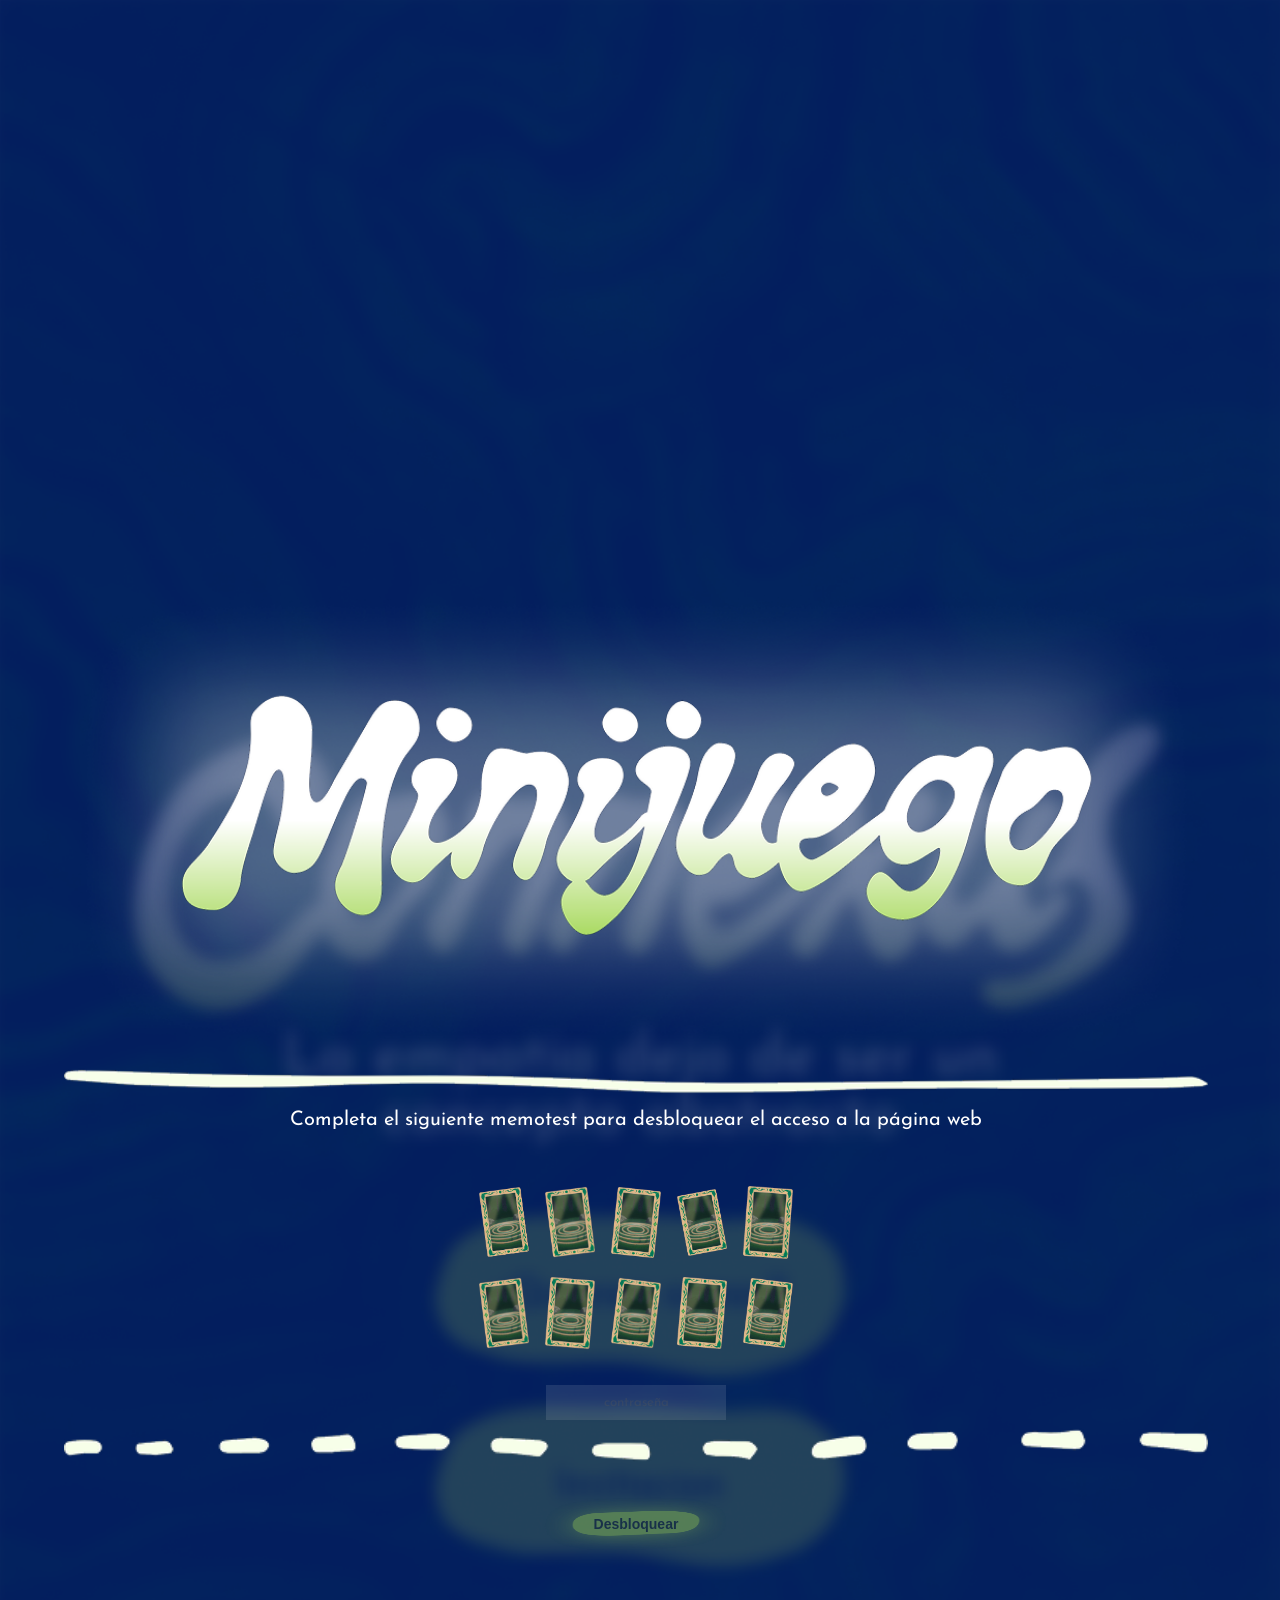
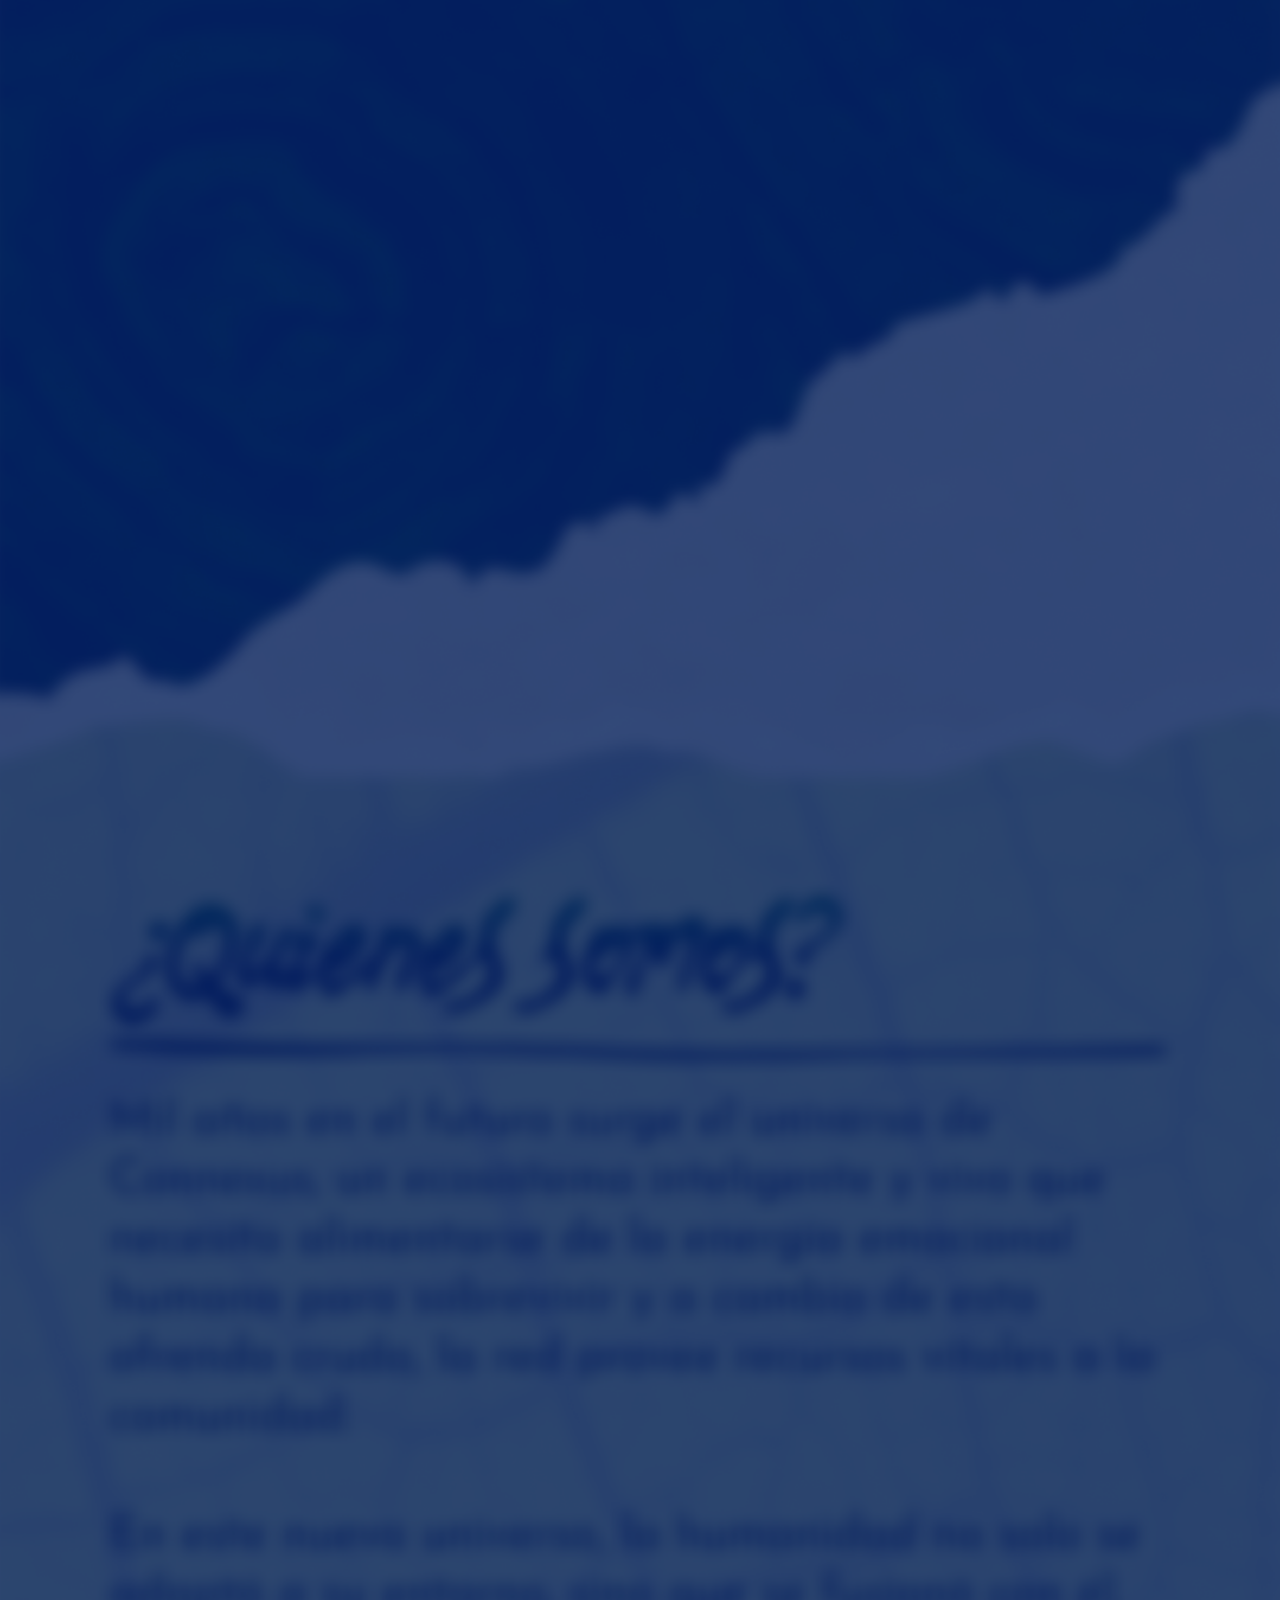
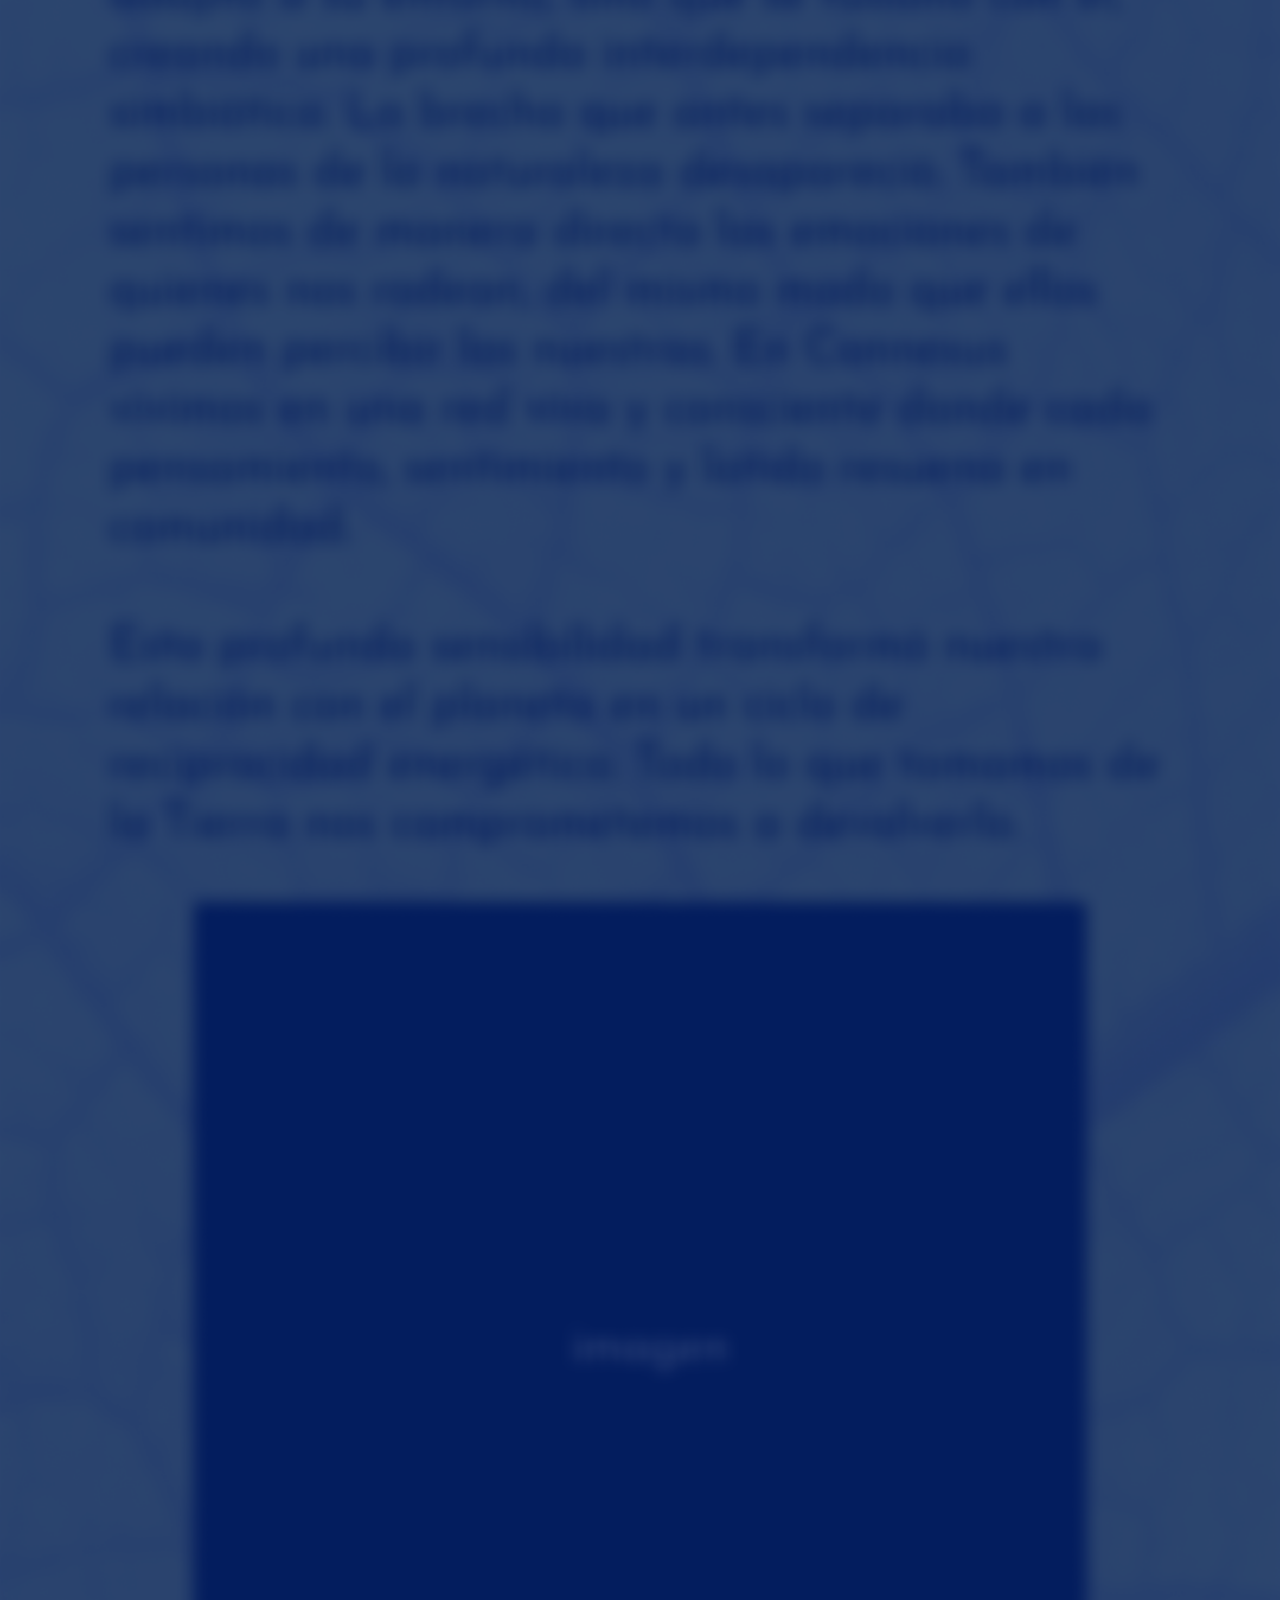
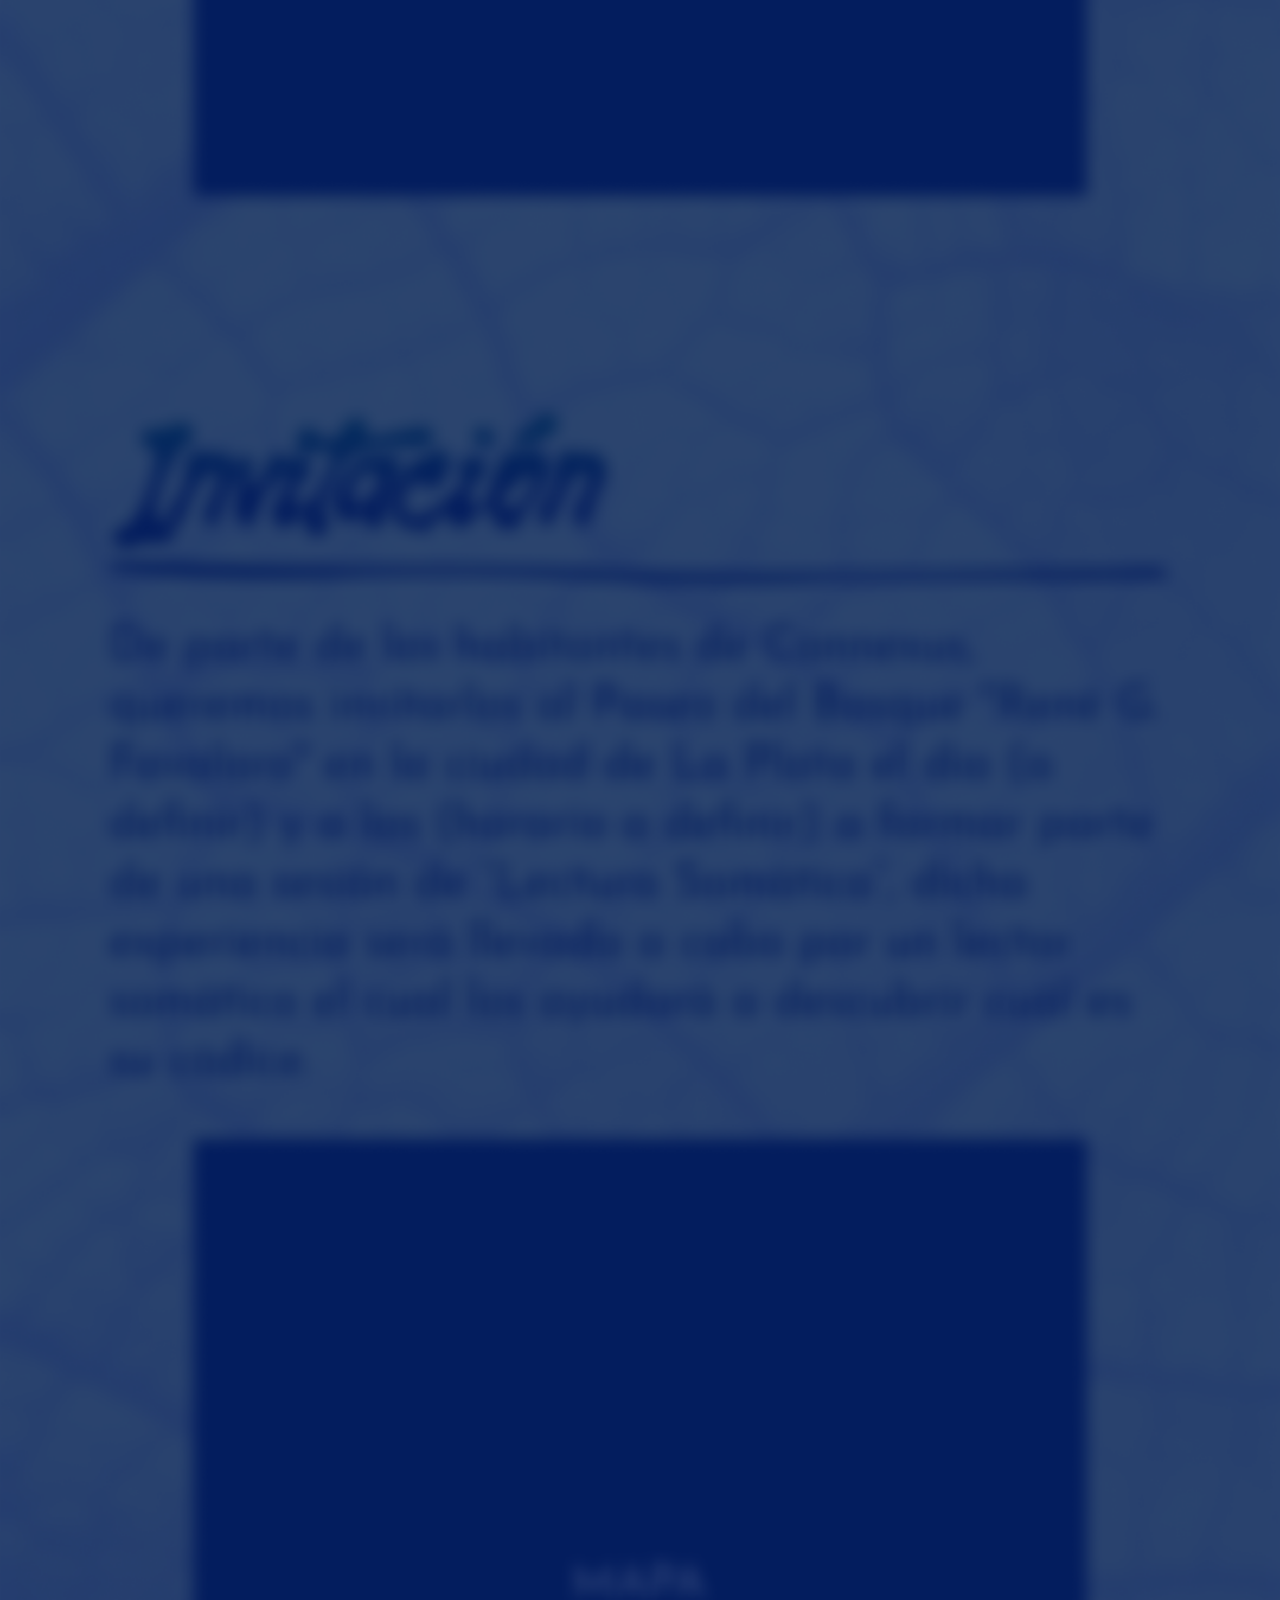
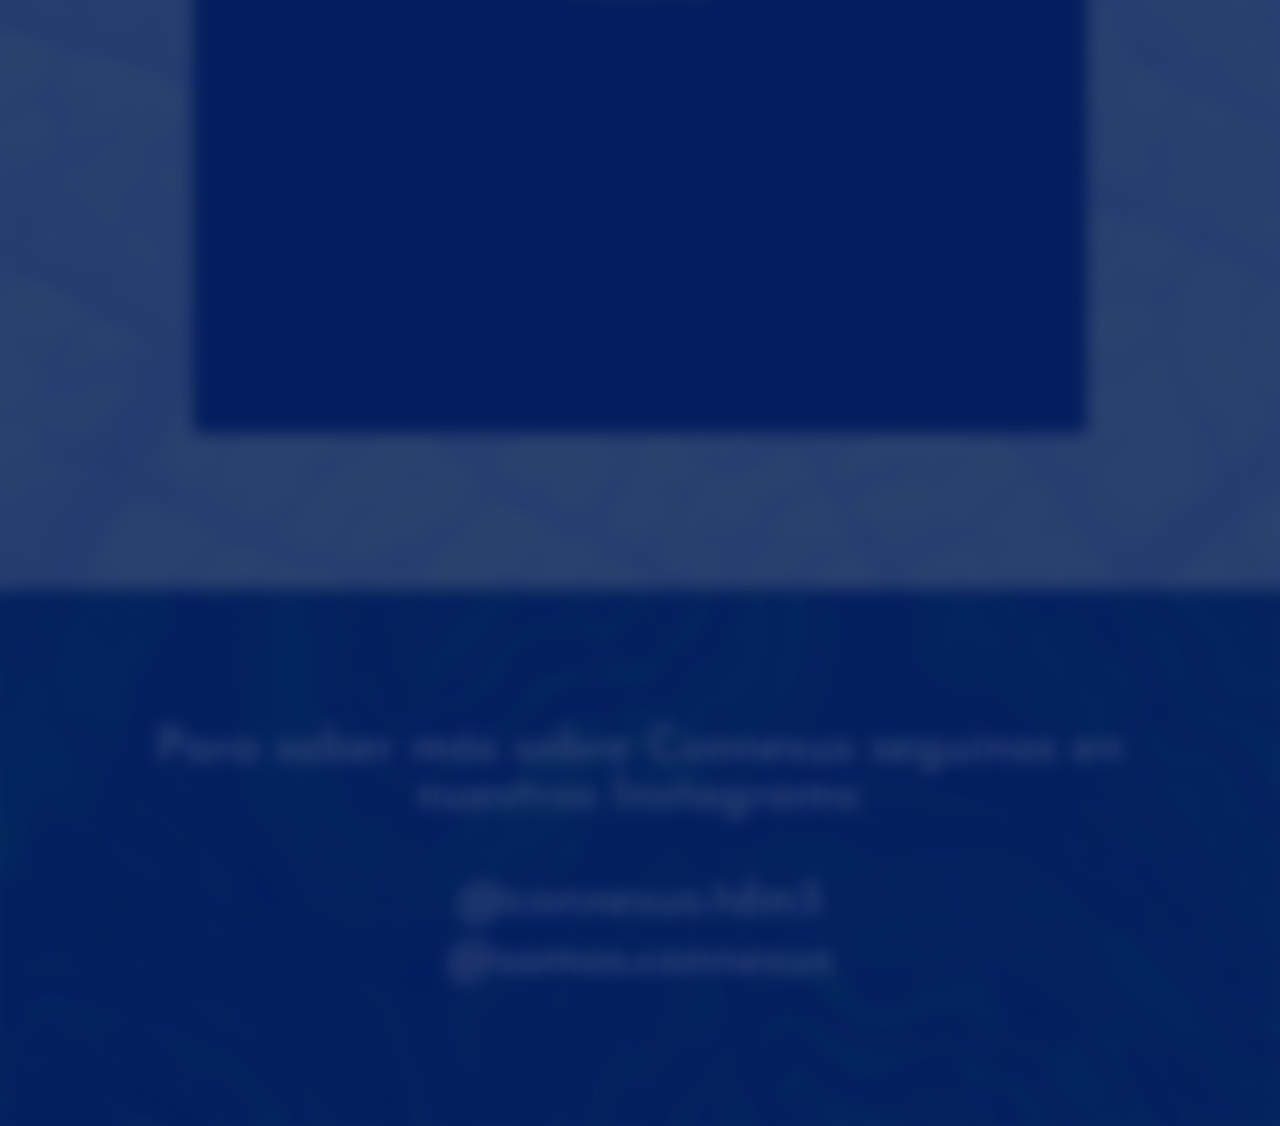
<file: index.html>
<!DOCTYPE html>
<html lang="es">
<head>
    <meta charset="UTF-8">
    <meta name="viewport" content="width=device-width, initial-scale=1.0">
    <title>Connexus</title>

    <script>
        window.location.replace("juego.html");
    </script>
</head>

<body>
</body>
</html>
</file>
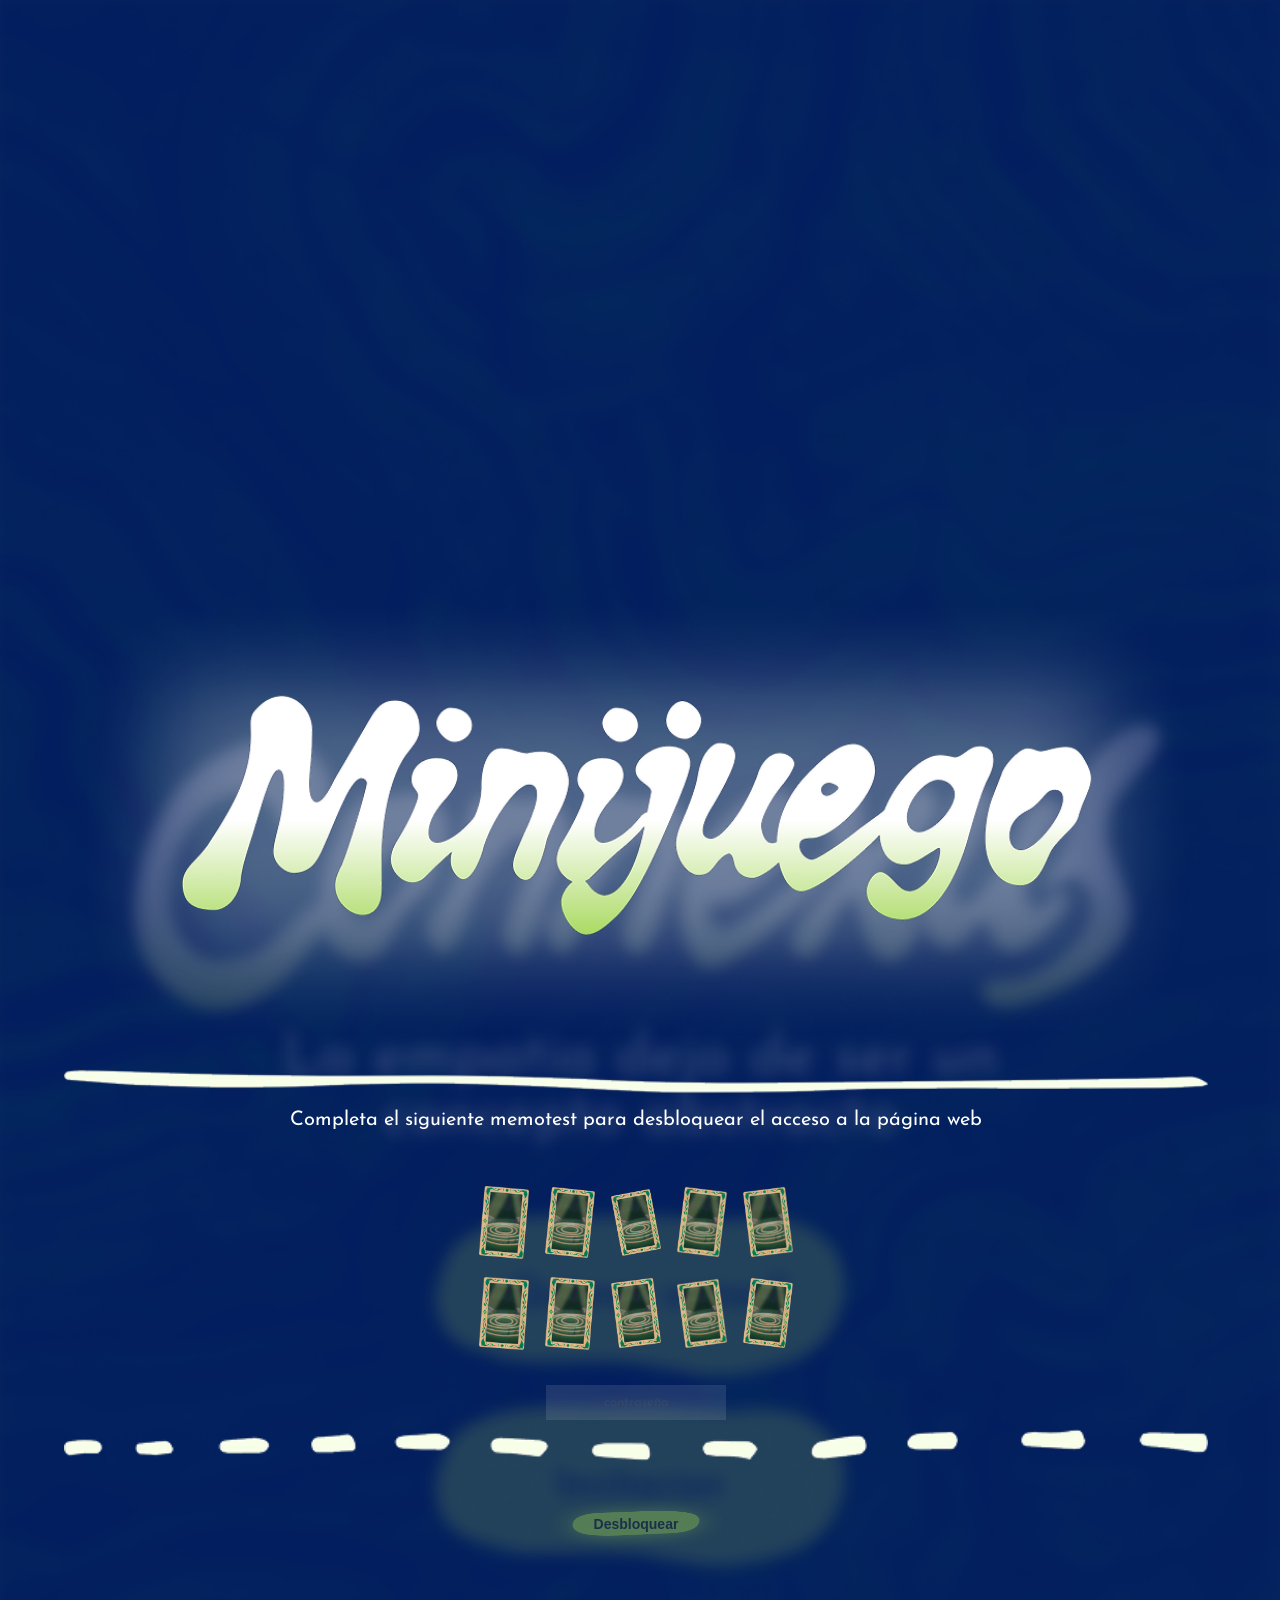
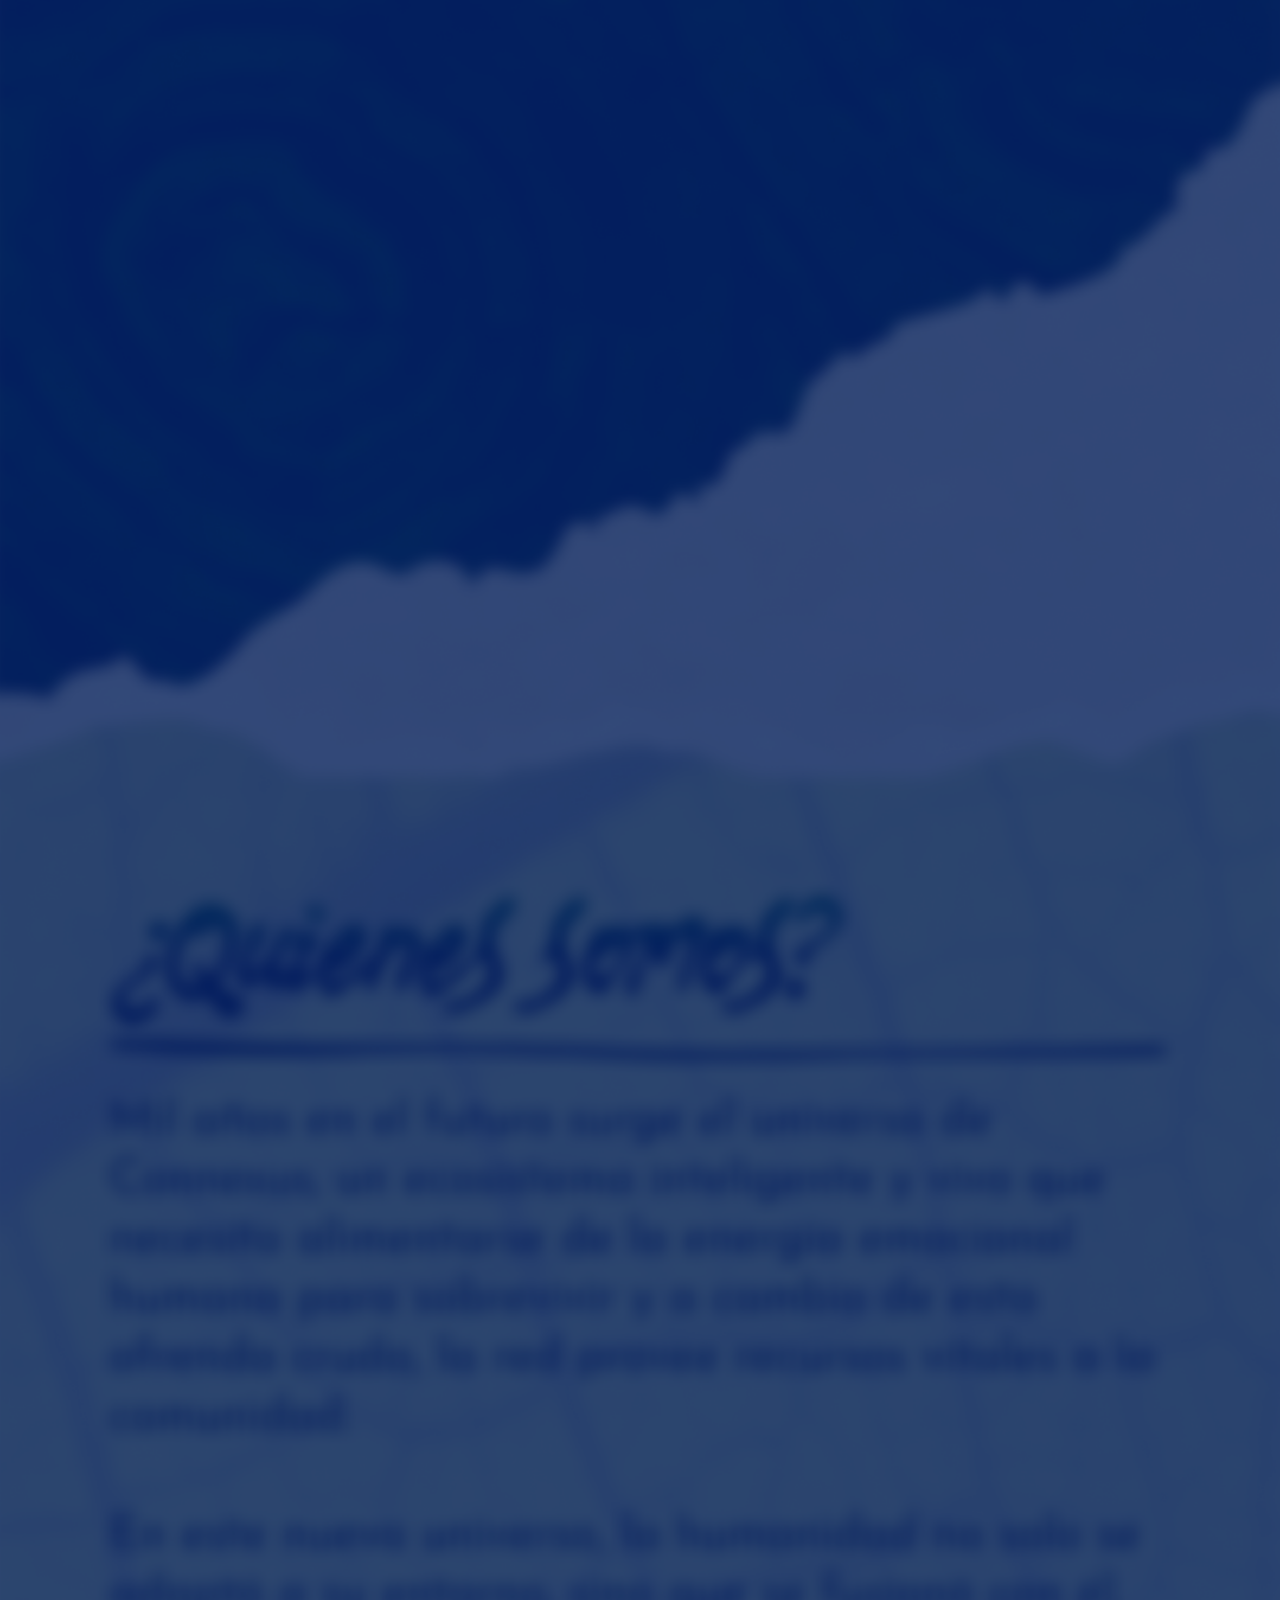
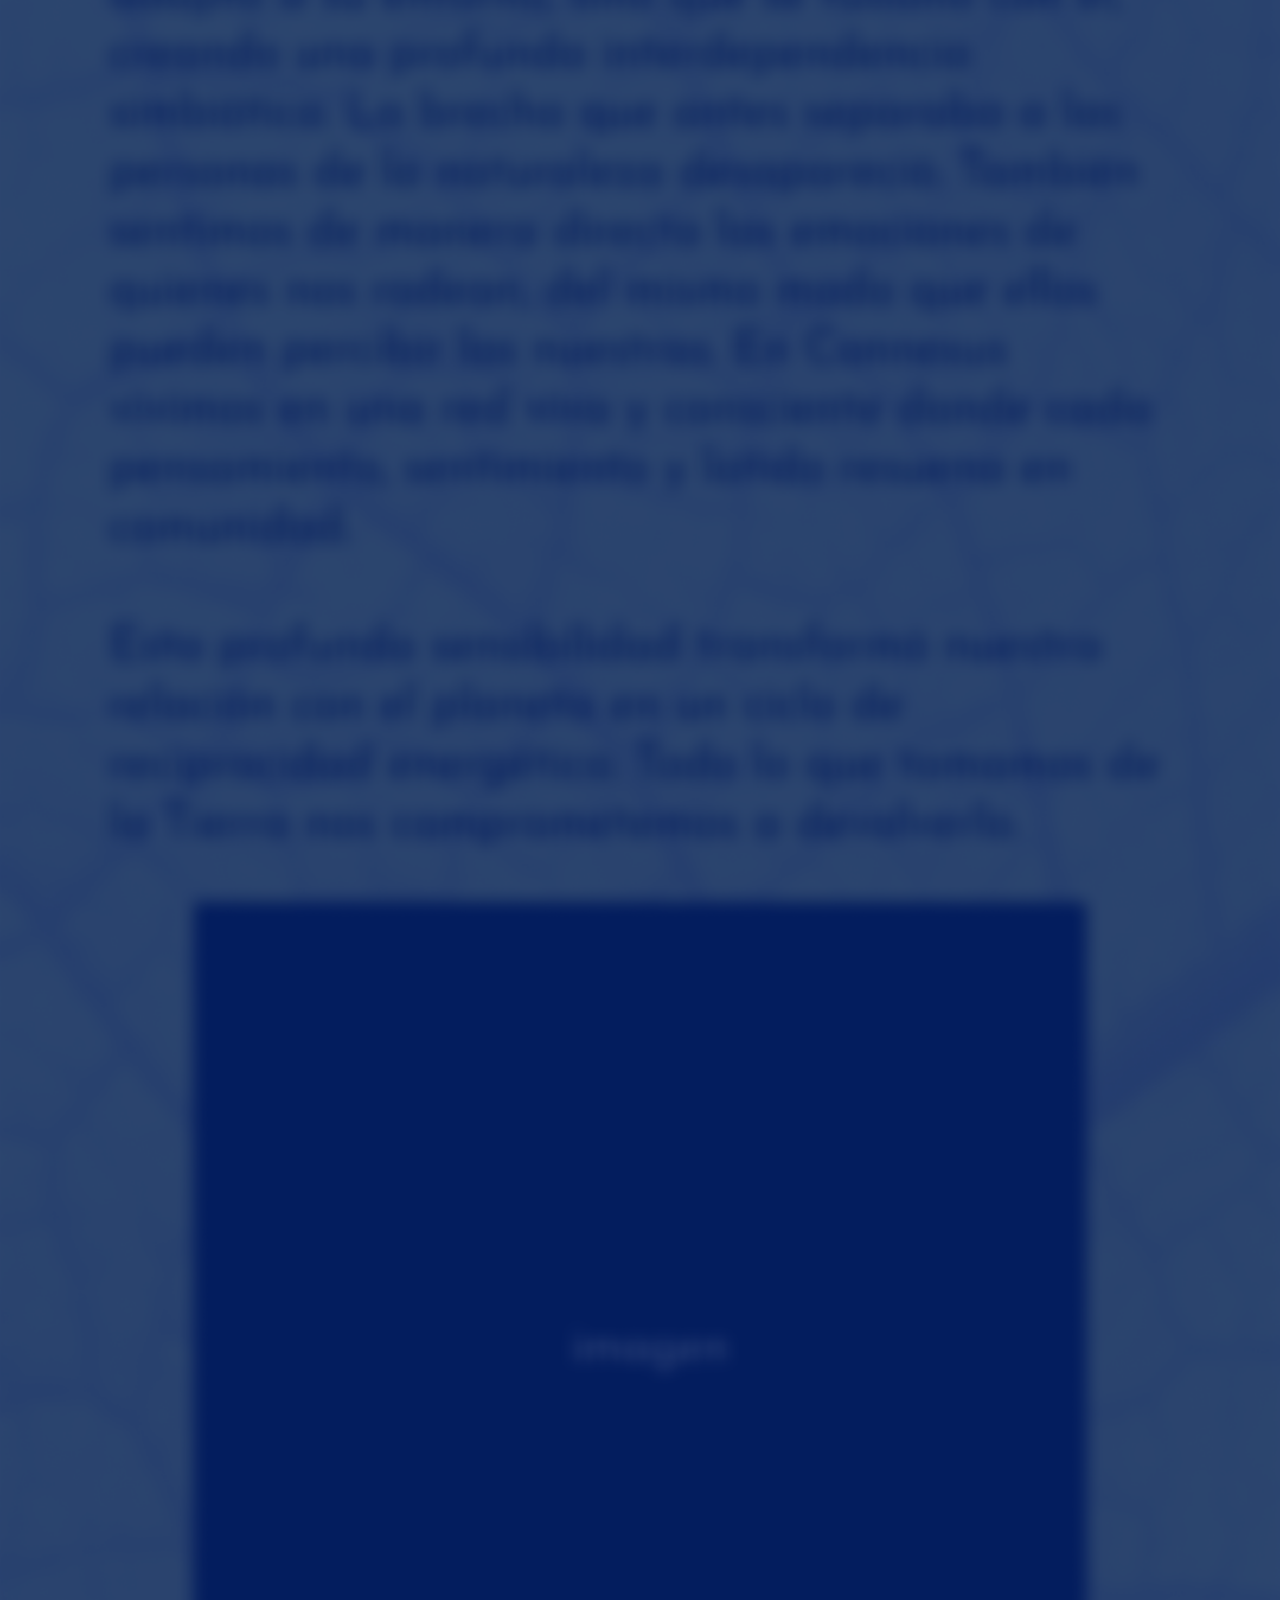
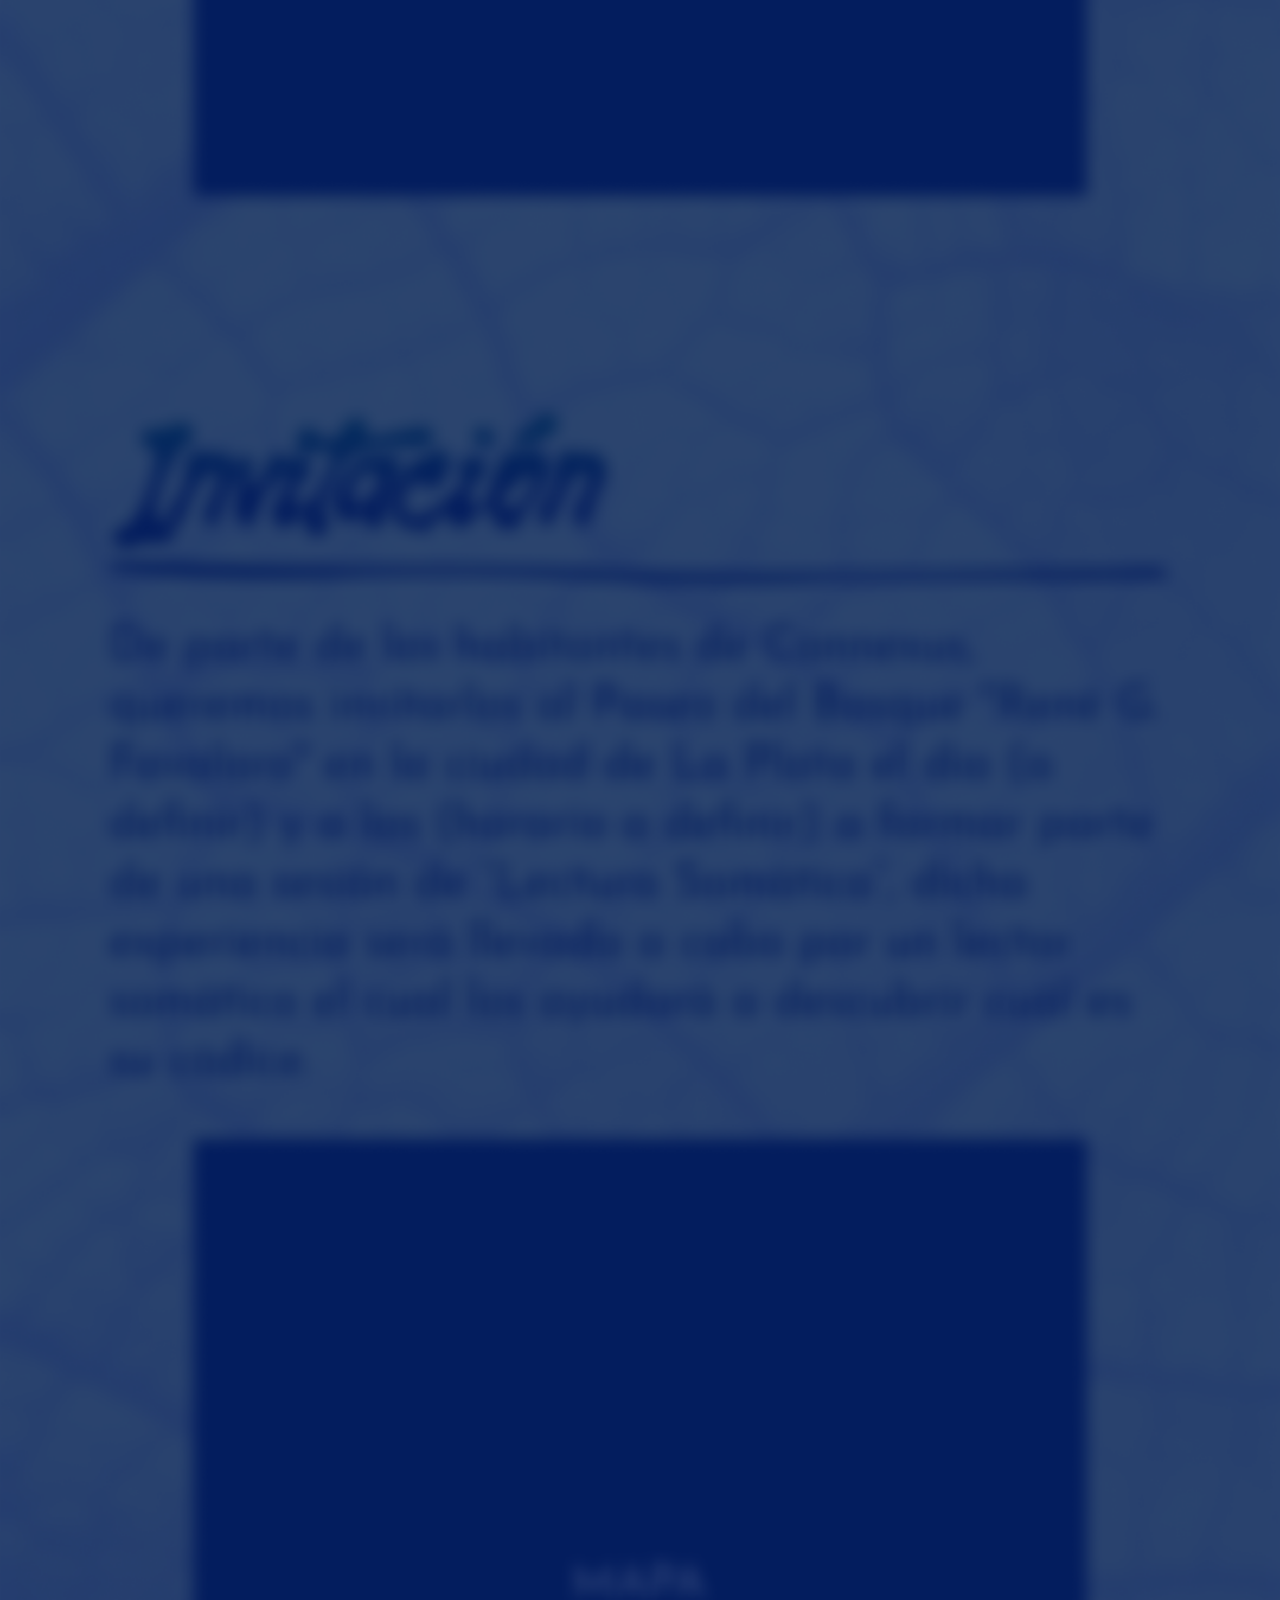
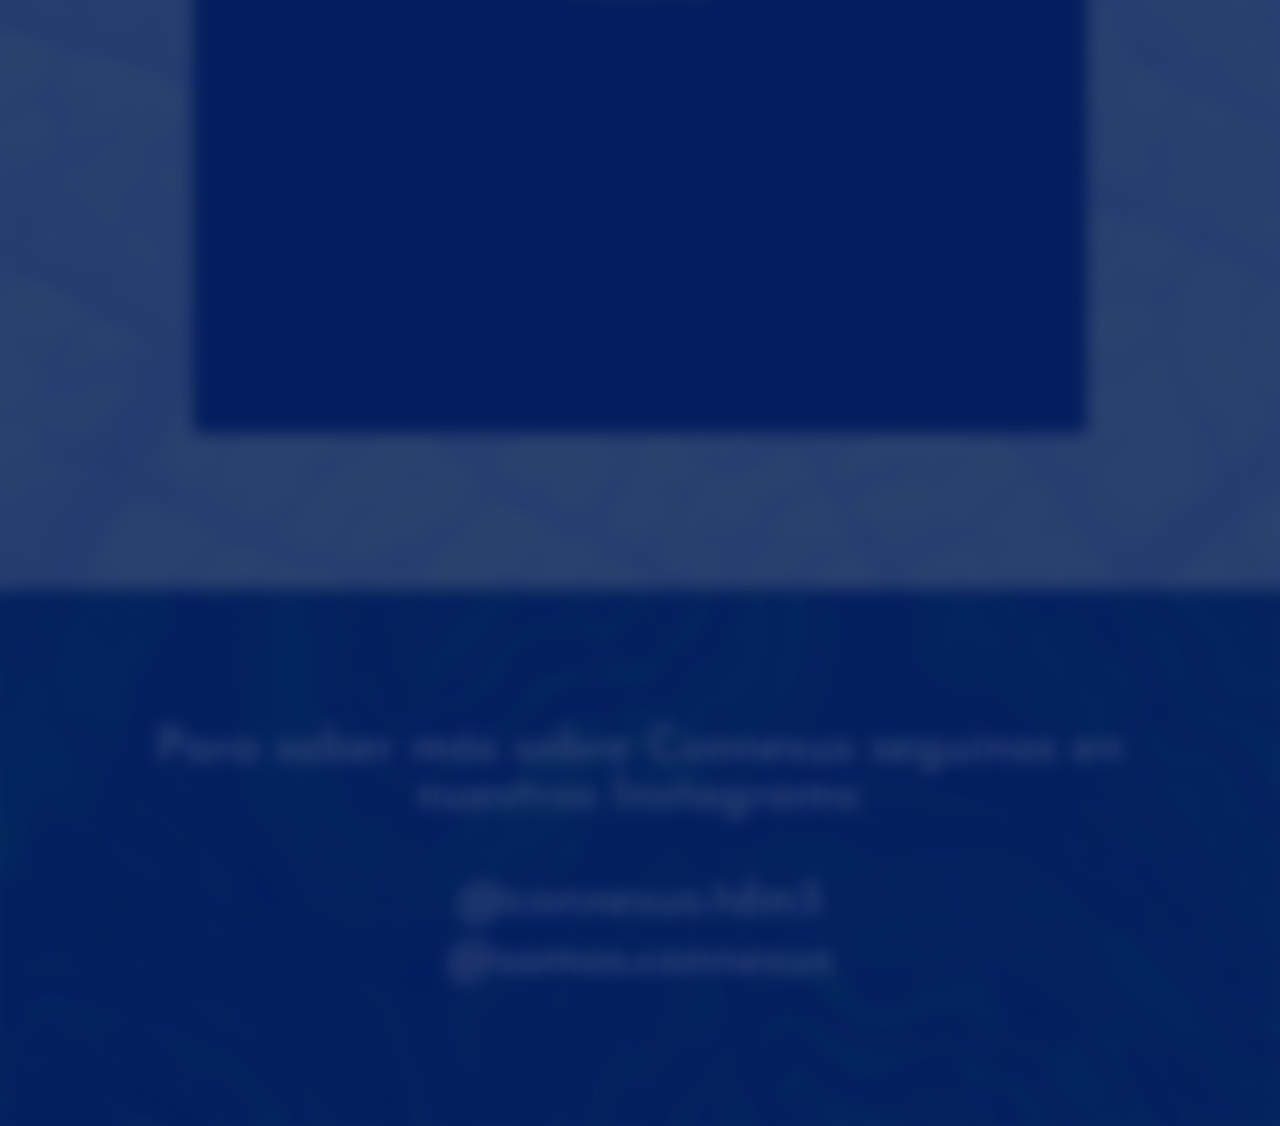
<file: juego.html>
<!DOCTYPE html>
<html lang="en">
<head>
    <meta charset="UTF-8">
    <meta name="viewport" content="width=device-width, initial-scale=1.0">
    <link rel="stylesheet" href="style2.css">
    <link rel="stylesheet" href="style3.css">
    <title>Minijuego Connexus</title>
</head>
<body>

        
        <header class="seccion-header">
        <img src="Imagenes/minijuego.png" alt="Logo Connexus" class="logo">
        <img src="Imagenes/linea blanca.png" alt="" class="logo">
        <p class="subtitulo">Completa el siguiente memotest para desbloquear el acceso a la página web</p>
        <div class="grid-container" id="memotest">
            
        </div>
        <div class="desbloqueo">

    

    <input
        type="text"
        id="input-contrasena"
        placeholder="contraseña"
        disabled
    >

    <img
        src="Imagenes/lineapunteada.png"
        alt=""
        class="logo"
    >

    <button
        id="boton-desbloquear"
        class="btn-forma-organica"
        disabled
    >
        Desbloquear
    </button>
    

</div>
    </header>

    <!-- 2. DESARROLLO (Fondo verde) -->
    <!-- <main class="seccion-verde" id="quienes-somos">
        <img src="Imagenes/titulo quienes somos.png" alt="¿Quienes Somos?" class="titulo-imagen">
        <img src="Imagenes/linea.png" alt="" class="linea">
        
        <p>Mil años en el futuro surge el universo de Connexus, un ecosistema inteligente y vivo que necesita alimentarse de la energía emocional humana para sobrevivir y a cambio de esta ofrenda cruda, la red provee recursos vitales a la comunidad.</p>
        <p>En este nuevo universo, la humanidad no solo se adaptó a su entorno, sino que se fusionó con él, creando una profunda interdependencia simbiótica. La brecha que antes separaba a las personas de la naturaleza desapareció. También sentimos de manera directa las emociones de quienes nos rodean, del mismo modo que ellos pueden percibir las nuestras. En Connexus vivimos en una red viva y consciente donde cada pensamiento, sentimiento y latido resuena en comunidad.</p>
        <p>Esta profunda sensibilidad transformó nuestra relación con el planeta en un ciclo de reciprocidad energética. Todo lo que tomamos de la Tierra nos comprometemos a devolverlo.</p>

        <img src="imagenes/imagen para quienes somos.png" alt="Pieza material Connexus" class="imagen-contenido">
    </main> -->

    <!-- 3. INVITACIÓN (Segundo azul con papel rasgado) -->
     <section class="seccion-azul-invitacion" id="invitacion"> 
        <!-- Acá va el PNG de tu tarjeta de invitación con fondo transparente, 
             para que se vea el fondo azul que le vamos a poner a la sección -->
        <!-- <img src="imagenes/invitacion.png" alt="Invitación al Paseo del Bosque" class="imagen-invitacion"> -->
    </section>

    <!-- 4. FOOTER (Fondo crema liso) -->
     <footer class="seccion-footer">
        <!-- <p>Para saber más sobre Connexus seguinos en nuestros Instagram:</p>
        <p>@connexus.tdm3<br>@somos.connexus</p> -->
    </footer> 
     <!-- =========================================
         POPUP DE CONTRASEÑA
         ========================================= -->

    <div
        class="popup-contrasena"
        id="popup-contrasena"
    >

        <div class="popup-contenido">

            <h2>¡Ganaste!</h2>

            <p>
                La contraseña para desbloquear la página es:
            </p>

            <p
                class="contrasena-mostrada"
                id="contrasena-mostrada"
            >
                CONNEXUS
            </p>

            <button
                id="boton-copiar"
                class="boton-popup"
            >
                Copiar contraseña
            </button>

            <button
                id="boton-cerrar-popup"
                class="boton-popup"
            >
                Cerrar
            </button>

        </div>

    </div>
    <script src="script.js"></script>
</body>
</html>
</file>
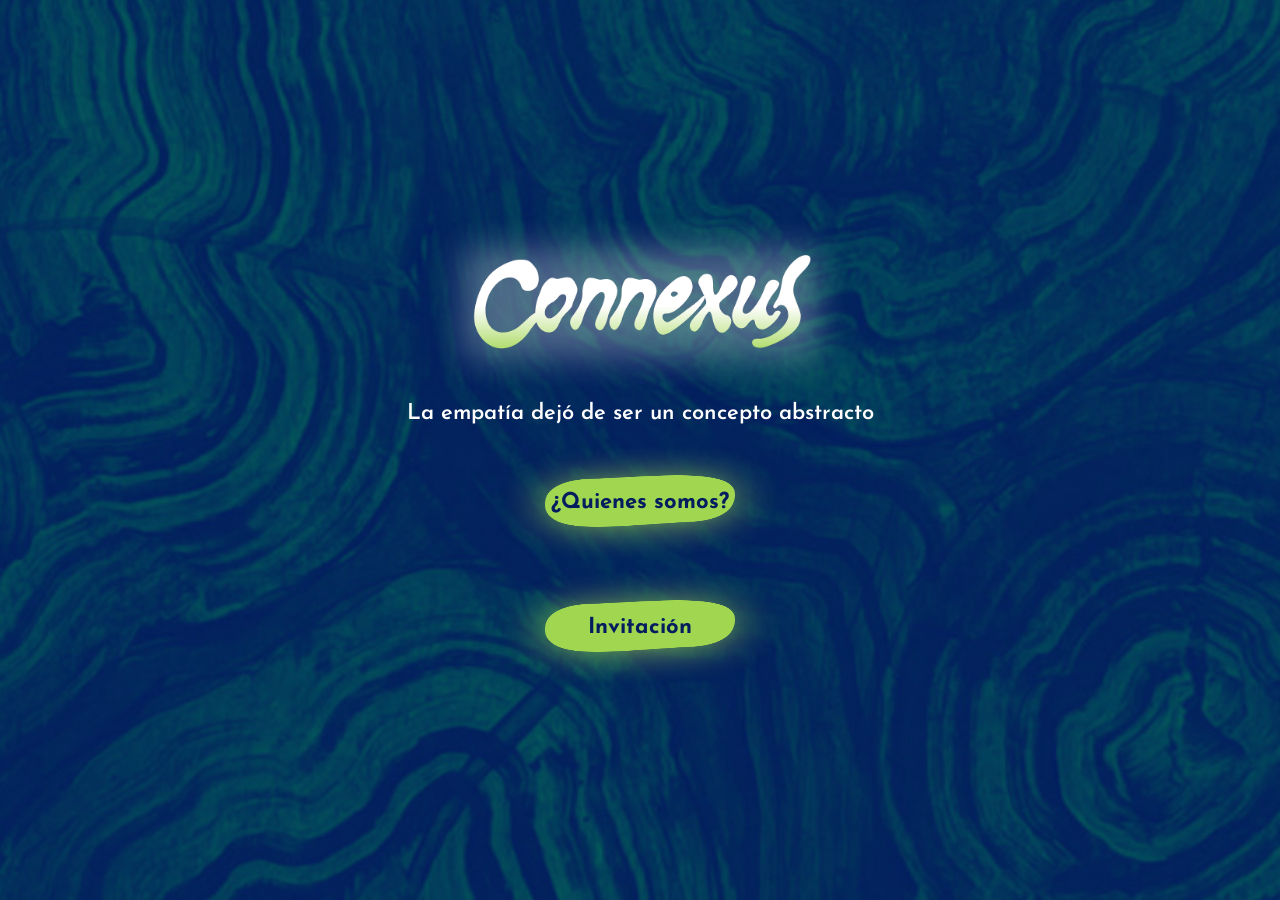
<file: web.html>
<!DOCTYPE html>
<html lang="es">
<head>
    <meta charset="UTF-8">
    <meta name="viewport" content="width=device-width, initial-scale=1.0">
    <title>Connexus</title>
    <link rel="stylesheet" href="estilonuevo.css">
</head>
<body>

    <!-- PANTALLA PRINCIPAL -->
    <main class="pantalla-inicio">
        <img src="Imagenes/titulo.png" alt="Logo Connexus" class="logo">
        <p class="subtitulo">La empatía dejó de ser un concepto abstracto</p>
        
        <div class="contenedor-botones">
            <button id="btn-quienes" class="btn-forma-organica">¿Quienes somos?</button>
            <button id="btn-invitacion" class="btn-forma-organica">Invitación</button>
        </div>
    </main>

    <!-- VENTANA 1: QUIÉNES SOMOS -->
    <div id="modal-quienes" class="modal-overlay">
        <div class="modal-contenido fondo-verde">
            
            <img src="Imagenes/titulo quienes somos.png" alt="¿Quienes Somos?" class="titulo-imagen">
            
            <!-- ACÁ AGREGAMOS LA LÍNEA (Revisá el nombre exacto de tu archivo) -->
            <img src="Imagenes/linea.png" alt="" class="linea">
            
            <div class="textos-quienes">
                <p>Mil años en el futuro surge el universo de Connexus, un ecosistema inteligente y vivo que necesita alimentarse de la energía emocional humana para sobrevivir y a cambio de esta ofrenda cruda, la red provee recursos vitales a la comunidad.</p>
                <p>En este nuevo universo, la humanidad no solo se adaptó a su entorno, sino que se fusionó con él, creando una profunda interdependencia simbiótica. La brecha que antes separaba a las personas de la naturaleza desapareció. También sentimos de manera directa las emociones de quienes nos rodean, del mismo modo que ellos pueden percibir las nuestras. En Connexus vivimos en una red viva y consciente donde cada pensamiento, sentimiento y latido resuena en comunidad.</p>

                <p>Esta profunda sensibilidad transformó nuestra relación con el planeta en un ciclo de reciprocidad energética. Todo lo que tomamos de la Tierra nos comprometemos a devolverlo.</p>
            </div>

            <img src="Imagenes/imagen para quienes somos.png" alt="Pieza material Connexus" class="imagen-pieza">
            
            <button class="btn-salir btn-cerrar-modal">Salir</button>
        </div>
    </div>

    <!-- VENTANA 2: INVITACIÓN -->
    <div id="modal-invitacion" class="modal-overlay">
        <div class="modal-contenido fondo-azul">
            <img src="Imagenes/invitacion.png" alt="Invitación al Paseo del Bosque" class="imagen-invitacion">
            
            
        </div>
        <button class="btn-salir2 btn-cerrar-modal">Salir</button>
    </div>

    <script src="logicadelospopups.js"></script>
    <script src="audioWeb.js"></script>
</body>
</html>
</file>
<file: style2.css>
@import url('https://fonts.googleapis.com/css2?family=Josefin+Sans:wght@400;600&display=swap');

/* RESET VITAL: Esto mata cualquier margen por defecto que pueda separar las imágenes */
*, *::before, *::after {
    margin: 0;
    padding: 0;
    box-sizing: border-box;
}

body {
    font-family: 'Josefin Sans', sans-serif;
    margin: 0;
    min-height: 100vh;
    background-image: url(Imagenes/Rectangle\ 4.png);
    background-size: 100% auto;
    background-position: top center;
    background-repeat: no-repeat;
}

/* 
  LA CLAVE DE LA UNIÓN INVISIBLE:
  Todas las secciones deben tener width 100% y background-size: 100% auto.
  Esto fuerza a que todas las imágenes se estiren al mismo ancho exacto del celular,
  sin importar si es un Samsung o un iPhone.
*/
/* .seccion-header, .seccion-verde, .seccion-azul-invitacion, .seccion-footer {
    width: 100%;
    background-size: 100% 100%; 
    background-position: top center;
} */

/* 1. HEADER */
.seccion-header {

    margin-top: -120px;
    display: flex;
    flex-direction: column;
    align-items: center;
    text-align: center;
    color: white;
    
    /* El padding-top da aire arriba. 
       El padding-bottom (ej. 15%) es crucial para empujar el contenido 
       hacia arriba y que no pise el dibujo del papel rasgado */
    padding: 55% 5% 15% 5%; 
    /* min-height: 100vh; */
    position: fixed;
}

.logo { width: 100%; margin-bottom: 10px; }
.subtitulo { font-size: 20px; margin-bottom: 20px; }

.btn-forma-organica {
     /* display: flex; justify-content: center; align-items: center;  */
    width: 200px; height: 60px; margin: 10px 0;
    background-image: url('Imagenes/boton.png');
    background-size: 100% 100%; background-repeat: no-repeat; background-position: center;
    background-color: transparent;
    color: #0b1a30; text-decoration: none; font-weight: 600; font-size: 14px;
    border: none;
}



/* 2. DESARROLLO VERDE */
/* .seccion-verde {
    background-image: url('imagenes/segundo\ fondo.png'); */
    /* Se repite hacia abajo por si el texto + imagen es más alto que tu corte de imagen */
    /* background-repeat: repeat-y; 
    
    padding: 80px 20px 80px 20px; 
    color: #0b1a30;
    min-height: 100vh;
} */

/* .titulo-imagen { width: 250px; margin-bottom: 10px; }
.linea { width: 100%; height: auto; margin-bottom: 20px; }
.seccion-verde p { font-size: 18px; margin-bottom: 15px; line-height: 1.4; }
.imagen-contenido { display: block; width: 100%; height: auto; margin-top: 20px; } */

/* 3. INVITACIÓN AZUL */
.seccion-azul-invitacion {
    /* background-image: url('imagenes/tercer\ fondo.png');
    background-repeat: no-repeat; */
    
    display: flex;
    justify-content: center;
    align-items: center;
    
    /* Padding inferior para esquivar el segundo papel rasgado */
    padding: 548% 20px 15% 20px;
}

 .imagen-invitacion {
    width: 100%;
    height: auto;
    display: block;
} 

/* 4. FOOTER CREMA */
.seccion-footer {
    /* background-image: url('imagenes/ultimo\ fondo.png');
    background-repeat: repeat-y;
     */
    padding: 10% 20px 15% 20px;
    text-align: center;
    color: #0b1a30; 
}

.seccion-footer p { line-height: 1.2; font-size: 18px; margin-bottom: 15px; font-weight: 700; }
</file>
<file: style3.css>
/* =========================================
   TABLERO
   ========================================= */

.grid-container {
    display: grid;

    justify-content: center;

    gap: 16px;

    grid-template-columns:
        repeat(5, 50px);

    grid-template-rows:
        repeat(2, 75px);

    margin: 3%;
}


/* =========================================
   TARJETA
   ========================================= */

.tarjeta {

    width: 50px;

    height: 75px;

    cursor: pointer;

    perspective: 800px;

    touch-action: manipulation;
}


/* =========================================
   INTERIOR DE LA TARJETA
   ========================================= */

.tarjeta-inner {

    position: relative;

    width: 100%;

    height: 100%;

    transform-style: preserve-3d;

    /*
     * Giro ligeramente más rápido
     * y con una aceleración más suave.
     */

    transition:
        transform 0.5s
        cubic-bezier(
            0.22,
            0.61,
            0.36,
            1
        );
}


/* =========================================
   TARJETA GIRADA
   ========================================= */

.tarjeta.girada .tarjeta-inner {

    transform:
        rotateY(180deg);
}


/* =========================================
   CARAS
   ========================================= */

.cara {

    position: absolute;

    width: 100%;

    height: 100%;

    top: 0;

    left: 0;

    backface-visibility: hidden;

    -webkit-backface-visibility: hidden;
}


/* =========================================
   IMÁGENES
   ========================================= */

.cara img {

    width: 100%;

    height: 100%;

    object-fit: contain;

    display: block;
}


/* =========================================
   FRENTE
   ========================================= */

.cara.frente {

    transform:
        rotateY(180deg);
}


/* =========================================
   CARTA ENCONTRADA
   ========================================= */

.tarjeta.encontrada {

    cursor: default;
}


/* =========================================
   ANIMACIÓN DE PAREJA ENCONTRADA
   ========================================= */

@keyframes parejaEncontrada {

    0% {

        transform:
            scale(1);
    }

    50% {

        transform:
            scale(1.08);
    }

    100% {

        transform:
            scale(1);
    }
}


.tarjeta.pareja-encontrada {

    animation:
        parejaEncontrada
        0.35s
        ease-out;
}


/* =========================================
   ANIMACIÓN DE ERROR
   ========================================= */

@keyframes errorTarjeta {

    0% {

        transform:
            translateX(0);
    }

    20% {

        transform:
            translateX(-4px);
    }

    40% {

        transform:
            translateX(4px);
    }

    60% {

        transform:
            translateX(-3px);
    }

    80% {

        transform:
            translateX(3px);
    }

    100% {

        transform:
            translateX(0);
    }
}


.tarjeta.error {

    animation:
        errorTarjeta
        0.3s
        ease-in-out;
}

/* =========================================
   DESBLOQUEO
   ========================================= */

#input-contrasena:disabled {
    opacity: 0.4;
    cursor: not-allowed;
}

#boton-desbloquear:disabled {
    opacity: 0.4;
    cursor: not-allowed;
}

#input-contrasena {
    width: 180px;
    height: 35px;

    padding: 5px 10px;

    border: none;
    outline: none;

    font-family: 'Josefin Sans', sans-serif;

    text-align: center;
}

/* =========================================
   POPUP
   ========================================= */

.popup-contrasena {

    position: fixed;

    top: 0;
    left: 0;

    width: 100%;
    height: 100%;

    display: none;

    /*
     Lo ponemos por encima
     de absolutamente todo.
    */

    z-index: 1000;

    /*
     Fondo oscuro muy transparente.
    */

    background: rgba(0, 0, 0, 0.25);

    /*
     Centra el contenido.
    */

    justify-content: center;

    align-items: flex-start;

}


/* =========================================
   POPUP VISIBLE
   ========================================= */

.popup-contrasena.visible {

    display: flex;

}


/* =========================================
   CONTENIDO DEL POPUP
   ========================================= */

.popup-contenido {

    position: relative;

    margin-top: 130px;

    width: 95%;
    max-width: 350px;

    padding: 25px;

    text-align: center;

    background: #031d5e;

    color: white;

    border-radius: 10px;

    box-sizing: border-box;

}


/* =========================================
   CONTRASEÑA
   ========================================= */

.contrasena-mostrada {

    margin: 20px 0;

    font-size: 24px;

    font-weight: 600;

    letter-spacing: 2px;

}


/* =========================================
   BOTONES DEL POPUP
   ========================================= */

.boton-popup {

    display: block;

    width: 100%;

    margin-top: 10px;

    padding: 10px;

    border: none;

    border-radius: 5px;

    font-family: 'Josefin Sans', sans-serif;

    cursor: pointer;

    touch-action: manipulation;

}

/* =========================================
   TRANSICIÓN ENTRE PÁGINAS
   ========================================= */

body {
    opacity: 1;
    transition: opacity 0.6s ease;
}


/* Página desapareciendo */

body.fade-out {
    opacity: 0;
}
</file>
<file: estilonuevo.css>
@import url('https://fonts.googleapis.com/css2?family=Josefin+Sans:wght@400;600;700&display=swap');

*, *::before, *::after {
    margin: 0;
    padding: 0;
    box-sizing: border-box;
}

body {
    font-family: 'Josefin Sans', sans-serif;
    background-color: #0b1a30; 
    overflow: hidden; 
}

/* --- INICIO --- */
.pantalla-inicio {
    height: 100vh;
    width: 100%;
    display: flex;
    flex-direction: column;
    justify-content: center;
    align-items: center;
    text-align: center;
    color: white;
    background-image: url('Imagenes/fondo\ de\ inicio.png');
    background-size: cover;
    background-position: center;
    background-repeat: no-repeat;
}

/* --- INICIO: Título más grande --- */
.logo {
    width: 110%;
    max-width: 420px; /* Aumentamos el tamaño máximo del logo de Connexus */
    margin-bottom: 5px;
}

/* Reducimos el espacio entre el subtítulo y los botones */
.subtitulo {
    font-size: 22px; 
    font-weight: 600;
    margin-bottom: 15px; /* Antes estaba en 30px, esto acerca los botones hacia arriba */
    padding: 0 20px;
}

/* --- INICIO: Botones más juntos --- */
.contenedor-botones {
    display: flex;
    flex-direction: column;
    gap: 0px; /* Sacamos el espacio extra para que queden bien pegados */
}

/* --- BOTONES DEL INICIO SÚPER ALTOS --- */
.btn-forma-organica {
    display: flex;
    justify-content: center;
    align-items: center;
    
    width: 300px; /* Más anchos */
    height: 125px; /* ALTURA EXTREMA para que queden bien gruesos */
    
    background-image: url('Imagenes/boton.png');
    background-size: 100% 100%; 
    background-repeat: no-repeat;
    background-position: center;
    background-color: transparent;
    border: none;
    
    color: #031D5E;
    font-family: 'Josefin Sans', sans-serif;
    font-weight: 700; 
    font-size: 22px; /* Letras más grandes */
    cursor: pointer;
}

/* --- TELÓN AZUL (Fondo que tapa el inicio al abrir popup) --- */
.modal-overlay {
    position: fixed;
    top: 0;
    left: 0;
    width: 100vw;
    height: 100vh;
    /* Usamos el azul oscuro (#0b1a30) con un 92% de opacidad, chao negro */
    background-color: rgba(11, 26, 48, 0.92); 
    display: flex;
    justify-content: center;
    align-items: center;
    z-index: 1000;
    opacity: 0;
    pointer-events: none;
    transition: opacity 0.3s ease;
}

.modal-overlay.activo {
    opacity: 1;
    pointer-events: all;
}

/* --- TARJETAS (MODALES) --- */
.modal-contenido {
    position: relative;
    width: 100%;
    max-width: 440px;
    height: 94vh; 
    border-radius: 20px;
    display: flex;
    flex-direction: column;
    align-items: center;
    /* Reduje el padding de 25px a 15px para ganar espacio arriba y abajo */
    /* padding: 15px 15px;  */
    overflow: hidden; 
}

/* FONDO VERDE (Quiénes Somos) */
.fondo-verde {
    /*background-color: #8ed081; /* Verde base vibrante para que no se apague */
    background-repeat: no-repeat;
    background-image: url('Imagenes/Frame\ 7\ \(1\).png');
    background-size: 100% 100%;
    background-position: center;
    color: #0b1a30;
    /* justify-content: space-between;  */
    
    /* BRILLO ALREDEDOR DEL POPUP */
    /* box-shadow: 0px 0px 30px rgba(100, 255, 100, 0.5);  */
}

/* Título más grande */
.titulo-imagen {
    width: 260px; 
    margin: 0 auto 15px auto; 
}

/* --- QUIÉNES SOMOS: Ajuste para la línea --- */
.titulo-imagen {
    padding-top: 85px;
    width: 180px; 
    margin: 0 auto 5px auto; /* Reducimos el margen inferior porque ahora va la línea */
}

.textos-quienes {
    display: flex;
    flex-direction: column;
    gap: 5px; /* Casi nada de espacio extra entre párrafos */
    width: 100%;
}

.textos-quienes p {
    /* Achicamos la letra a 13px para garantizar que entren los 3 párrafos */
    font-size: 13px; 
    line-height: 1.25;
    text-align: left;
    margin-left: 50px;
    margin-right: 50px;
    margin-bottom: 4px;
    font-weight: 500;
}

.imagen-pieza {
    width:30%;
    height: auto;
    /* Limitamos la foto a solo el 15% del alto de la pantalla */
    max-height: 100vh; 
    object-fit: cover;
    border-radius: 12px;
    /* El margin: auto empuja el botón hacia abajo sin desbordarlo */
    margin-top: 2px; 
}

/* INVITACIÓN: Caja transparente para que el popup sea solo la estampilla */
.fondo-azul {
    background: transparent; 
    justify-content: center; 
    align-items: center; 
    padding: 0; 
    height: auto; 
    box-shadow: none; /* Quitamos la caja porque la estampilla brilla sola */
}

/* --- INVITACIÓN AGRANDADA --- */
.imagen-invitacion {
    width: 100%;
    height: auto;
    max-height: 95vh; 
    object-fit: contain;
    margin: auto;
}

/* --- BOTÓN SALIR: MÁS GRANDE --- */
.btn-salir {
    appearance: none; 
    -webkit-appearance: none;
    display: flex;
    justify-content: center;
    align-items: center;
    
    width: 160px; /* Botón salir más ancho */
    height: 100px; /* Botón salir más alto */
    
    background-image: url('Imagenes/boton\ salir.png'); 
    background-size: 100% 100%; 
    background-repeat: no-repeat;
    background-position: center;
    background-color: transparent;
    border: none;
    
    color: white;
    font-family: 'Josefin Sans', sans-serif;
    font-weight: 700;
    font-size: 19px; 
    cursor: pointer;
    
    margin: 0 auto; 
    flex-shrink: 0; 
    position: absolute;
    bottom: 40px;
    left: 50%;
    transform: translateX(-50%);
}

.btn-salir2 {
    appearance: none; 
    -webkit-appearance: none;
    display: flex;
    justify-content: center;
    align-items: center;
    
    width: 160px; /* Botón salir más ancho */
    height: 100px; /* Botón salir más alto */
    
    background-image: url('Imagenes/boton\ salir.png'); 
    background-size: 100% 100%; 
    background-repeat: no-repeat;
    background-position: center;
    background-color: transparent;
    border: none;
    
    color: white;
    font-family: 'Josefin Sans', sans-serif;
    font-weight: 700;
    font-size: 19px; 
    cursor: pointer;
    
    margin: 0 auto; 
    flex-shrink: 0; 
    position: absolute;
    bottom: 80px;
    left: 50%;
    transform: translateX(-50%);
}

/* La nueva clase para la línea separadora */
.linea {
    width: 67%; 
    height: auto;
    margin: 0 auto 8px auto; /* Le da un respiro antes de que empiecen los textos */
    display: block;
}
</file>
